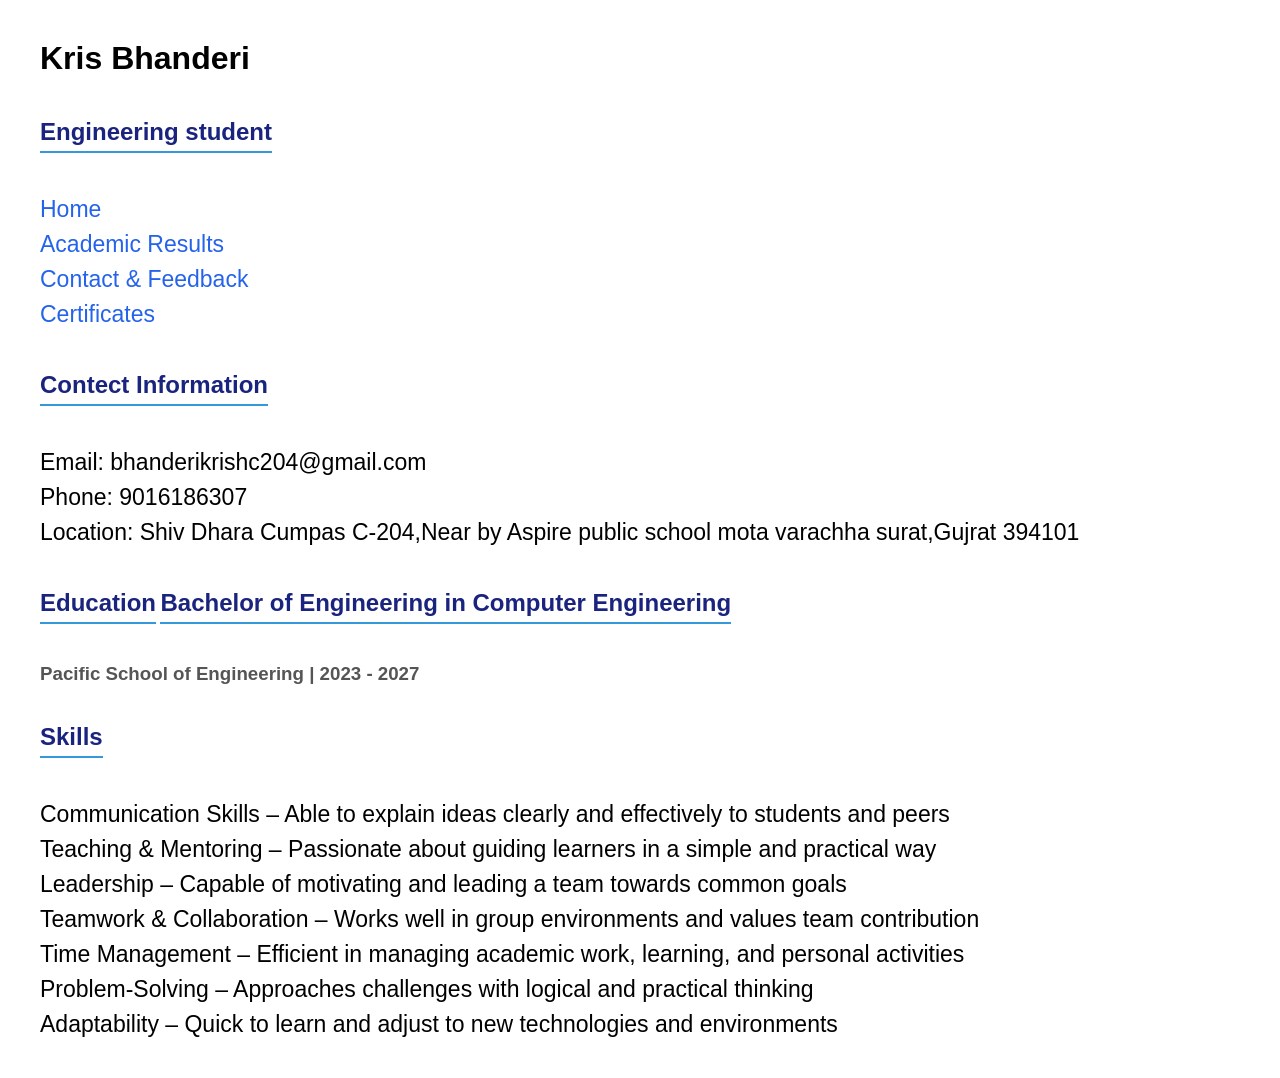
<file: index.html>
<!DOCTYPE html>
<html>

<head>
  <style>
    ul {
      font-size: 23px;
    }
  </style>
  <title> My Portpolio </title>
  <link rel="stylesheet" href="style.css">
</head>
<body>
  <h1> Kris Bhanderi </h1>
  <h2> Engineering student </h2>
  <ul>
    <li> <a href="index.html">Home </a> </li>
    <li> <a href="result.html" target="_blank"> Academic Results</a></li>
    <li> <a href="feedback.html" target="_blank"> Contact & Feedback </a> </li>
    <li><a href="certificate.html" target="_blank">Certificates</a></li>
  </ul>

  <h2> Contect Information</h2>
  <ul>
    <li>Email: bhanderikrishc204@gmail.com</li>
    <li>Phone: 9016186307</li>
    <li>Location: Shiv Dhara Cumpas C-204,Near by Aspire public school mota varachha surat,Gujrat 394101</li>
  </ul>

  <h2>Education</h2>
  <h2>Bachelor of Engineering in Computer Engineering</h2>
  <h3>Pacific School of Engineering | 2023 - 2027</h3>

  <h2> Skills </h2>
  <ul>
    <li>Communication Skills – Able to explain ideas clearly and effectively to students and peers</li>
    <li>Teaching & Mentoring – Passionate about guiding learners in a simple and practical way</li>
    <li>Leadership – Capable of motivating and leading a team towards common goals</li>
    <li>Teamwork & Collaboration – Works well in group environments and values team contribution</li>
    <li> Time Management – Efficient in managing academic work, learning, and personal activities</li>
    <li>Problem-Solving – Approaches challenges with logical and practical thinking</li>
    <li>Adaptability – Quick to learn and adjust to new technologies and environments</li>
  </ul>

  </body>

</html>
</file>
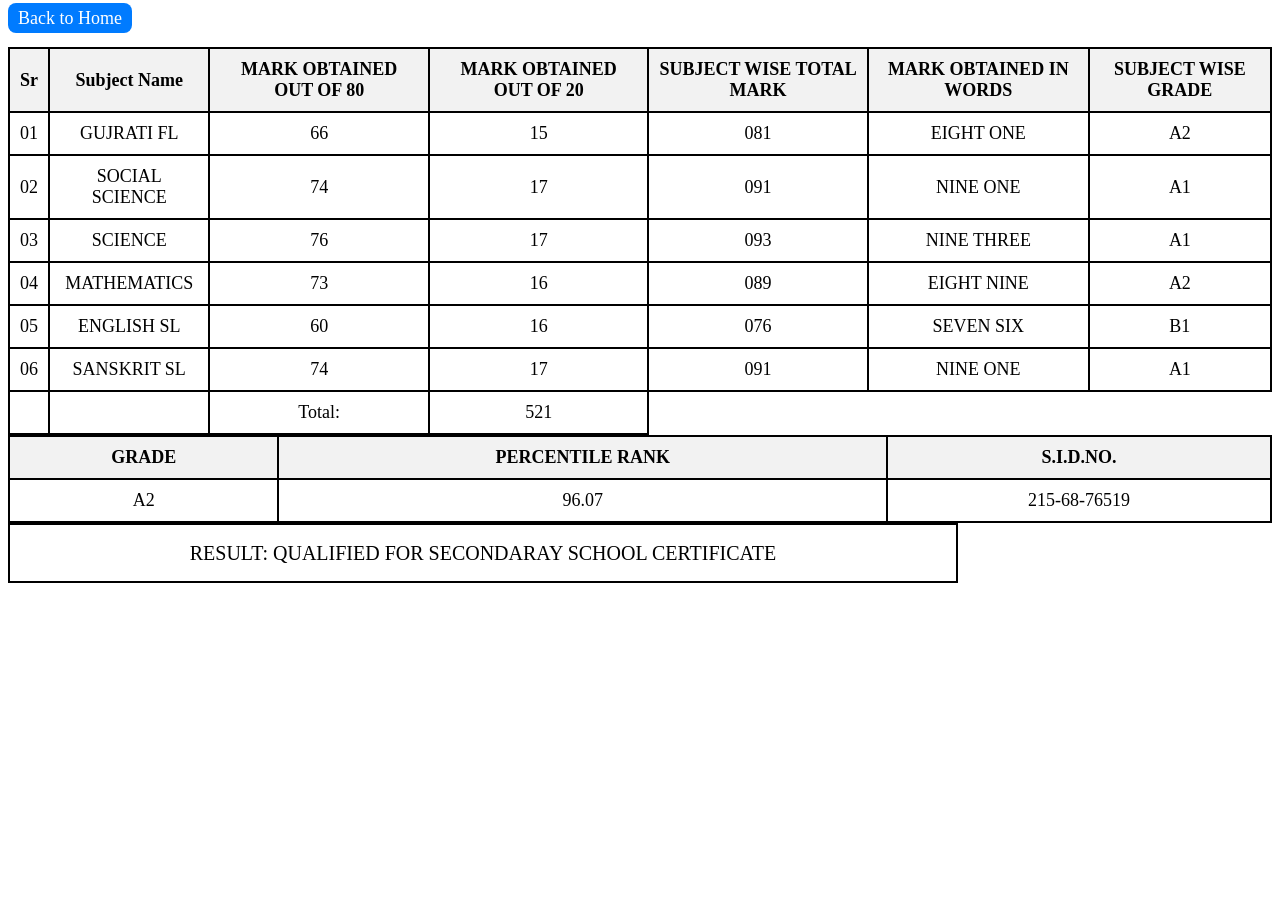
<file: 10th.html>
<!DOCTYPE html>
<html>
<head>
<title>10th Result</title>
<style>
table {
    width: 100%;
    border-collapse: collapse;
    font-size: 18px;
}

th, td {
    border: 2px solid black;
    padding: 10px;
    text-align: center;
}

th {
    background-color: #f2f2f2;
}
</style>
</head>

<body>

<a href="result.html" style="
    color:white;
    text-decoration:none;
    background:#007bff;
    padding:05px 10px;
    border-radius:8px;
    font-size:18px;">
    Back to Home
</a><br><br>
<table>
    <tr>
      <th>Sr</th>
      <th>Subject Name</th>
      <th>MARK OBTAINED
        OUT OF 80 </th>
      <th>MARK OBTAINED OUT OF 20</th>
      <th>SUBJECT WISE TOTAL MARK</th>
      <th>MARK OBTAINED IN WORDS</th>
      <th>SUBJECT WISE GRADE</th>
    </tr>
    <tr>
      <td>01</td>
      <td>GUJRATI FL</td>
      <td>66</td>
      <td>15</td>
      <td>081</td>
      <td>EIGHT ONE</td>
      <td>A2</td>
    </tr>
    <tr>
      <td>02</td>
      <td>SOCIAL SCIENCE</td>
      <td>74</td>
      <td>17</td>
      <td>091</td>
      <td>NINE ONE</td>
      <td>A1</td>
    </tr>
    <tr>
      <td>03</td>
      <td>SCIENCE</td>
      <td>76</td>
      <td>17</td>
      <td>093</td>
      <td>NINE THREE</td>
      <td>A1</td>
    </tr>
    <tr>
      <td>04</td>
      <td>MATHEMATICS</td>
      <td>73</td>
      <td>16</td>
      <td>089</td>
      <td>EIGHT NINE </td>
      <td>A2</td>
    </tr>
    <tr>
      <td>05</td>
      <td>ENGLISH SL</td>
      <td>60</td>
      <td>16</td>
      <td>076</td>
      <td>SEVEN SIX</td>
      <td>B1</td>
    </tr>
    <tr>
      <td>06</td>
      <td>SANSKRIT SL</td>
      <td>74</td>
      <td>17</td>
      <td>091</td>
      <td>NINE ONE</td>
      <td>A1</td>
    </tr>
    <tr>
      <td> </td>
      <td> </td>
      <td>Total: </td>
      <td>521</td>
    </tr>
    <table>
      <tr>
        <th>GRADE</th>
        <th>PERCENTILE RANK</th>
        <th>S.I.D.NO.</th>
      </tr>
      <tr>
        <td>A2</td>
        <td>96.07</td>
        <td>215-68-76519</td>
      </tr>
      <table style="
      width: 950px;
      height: 60px;
      font-size: 20px;
      border-collapse: collapse;
    ">
        <tr>
          <td>RESULT: QUALIFIED FOR SECONDARAY SCHOOL CERTIFICATE</td>
        </tr>

      </table>

</body>
</html>
</file>
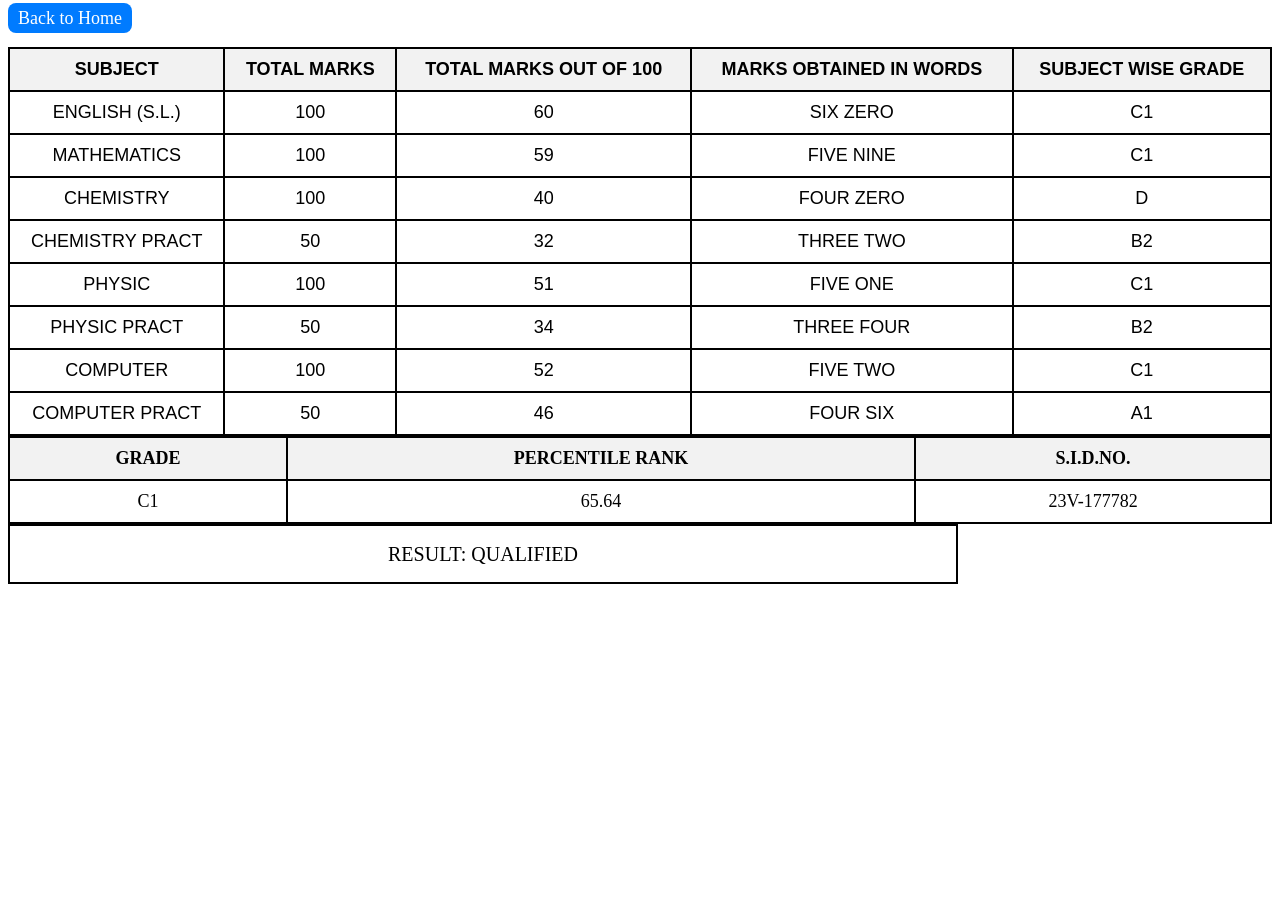
<file: 12th.html>
<!DOCTYPE html>
<html>
<head>
<title>12th Result</title>
<style>
table {
    width: 100%;
    border-collapse: collapse;
    font-size: 18px;
}

th, td {
    border: 2px solid black;
    padding: 10px;
    text-align: center;
}

th {
    background-color: #f2f2f2;
}
</style>
</head>

<body>

<a href="result.html" style="
    color:white;
    text-decoration:none;
    background:#007bff;
    padding:05px 10px;
    border-radius:8px;
    font-size:18px;">
    Back to Home
</a><br><br>



<table border="1"
        style="width: 100%; border-collapse: collapse; text-align: center; font-family: Arial, sans-serif;">
        <thead>
          <tr style="background-color: #ffffff;">
            <th style="padding: 10px;">SUBJECT</th>
            <th style="padding: 10px;">TOTAL MARKS</th>
            <th style="padding: 10px;">TOTAL MARKS OUT OF 100</th>
            <th colspan="2" style="padding: 10px;">MARKS OBTAINED IN WORDS</th>
            <th style="padding: 10px;">SUBJECT WISE GRADE</th>
          </tr>
        </thead>
        <tbody>
          <tr>
            <td style="padding: 8px;">ENGLISH (S.L.)</td>
            <td>100</td>
            <td>60</td>
            <td colspan="2">SIX ZERO</td>
            <td>C1</td>
          </tr>
          <tr>
            <td style="padding: 8px;">MATHEMATICS</td>
            <td>100</td>
            <td>59</td>
            <td colspan="2">FIVE NINE</td>
            <td>C1</td>
          </tr>
          <tr>
            <td style="padding: 8px;">CHEMISTRY</td>
            <td>100</td>
            <td>40</td>
            <td colspan="2">FOUR ZERO</td>
            <td>D</td>
          </tr>
          <tr>
            <td style="padding: 8px;">CHEMISTRY PRACT</td>
            <td>50</td>
            <td>32</td>
            <td colspan="2">THREE TWO</td>
            <td>B2</td>
          </tr>
          <tr>
            <td style="padding: 8px;">PHYSIC</td>
            <td>100</td>
            <td>51</td>
            <td colspan="2">FIVE ONE</td>
            <td>C1</td>
          </tr>
          <tr>
            <td style="padding: 8px;">PHYSIC PRACT</td>
            <td>50</td>
            <td>34</td>
            <td colspan="2">THREE FOUR</td>
            <td>B2</td>
          </tr>
          <tr>
            <td style="padding: 8px;">COMPUTER</td>
            <td>100</td>
            <td>52</td>
            <td colspan="2">FIVE TWO</td>
            <td>C1</td>
          </tr>
          <tr>
            <td style="padding: 8px;">COMPUTER PRACT</td>
            <td>50</td>
            <td>46</td>
            <td colspan="2">FOUR SIX</td>
            <td>A1</td>
          </tr>
          <table>
      <tr>
        <th>GRADE</th>
        <th>PERCENTILE RANK</th>
        <th>S.I.D.NO.</th>
      </tr>
      <tr>
        <td>C1</td>
        <td>65.64</td>
        <td>23V-177782</td>
      </tr>
      <table style="
      width: 950px;
      height: 60px;
      font-size: 20px;
      border-collapse: collapse;
    ">
        <tr>
          <td>RESULT: QUALIFIED</td>
        </tr>

      </table>
        </tbody>
      </table>
</file>
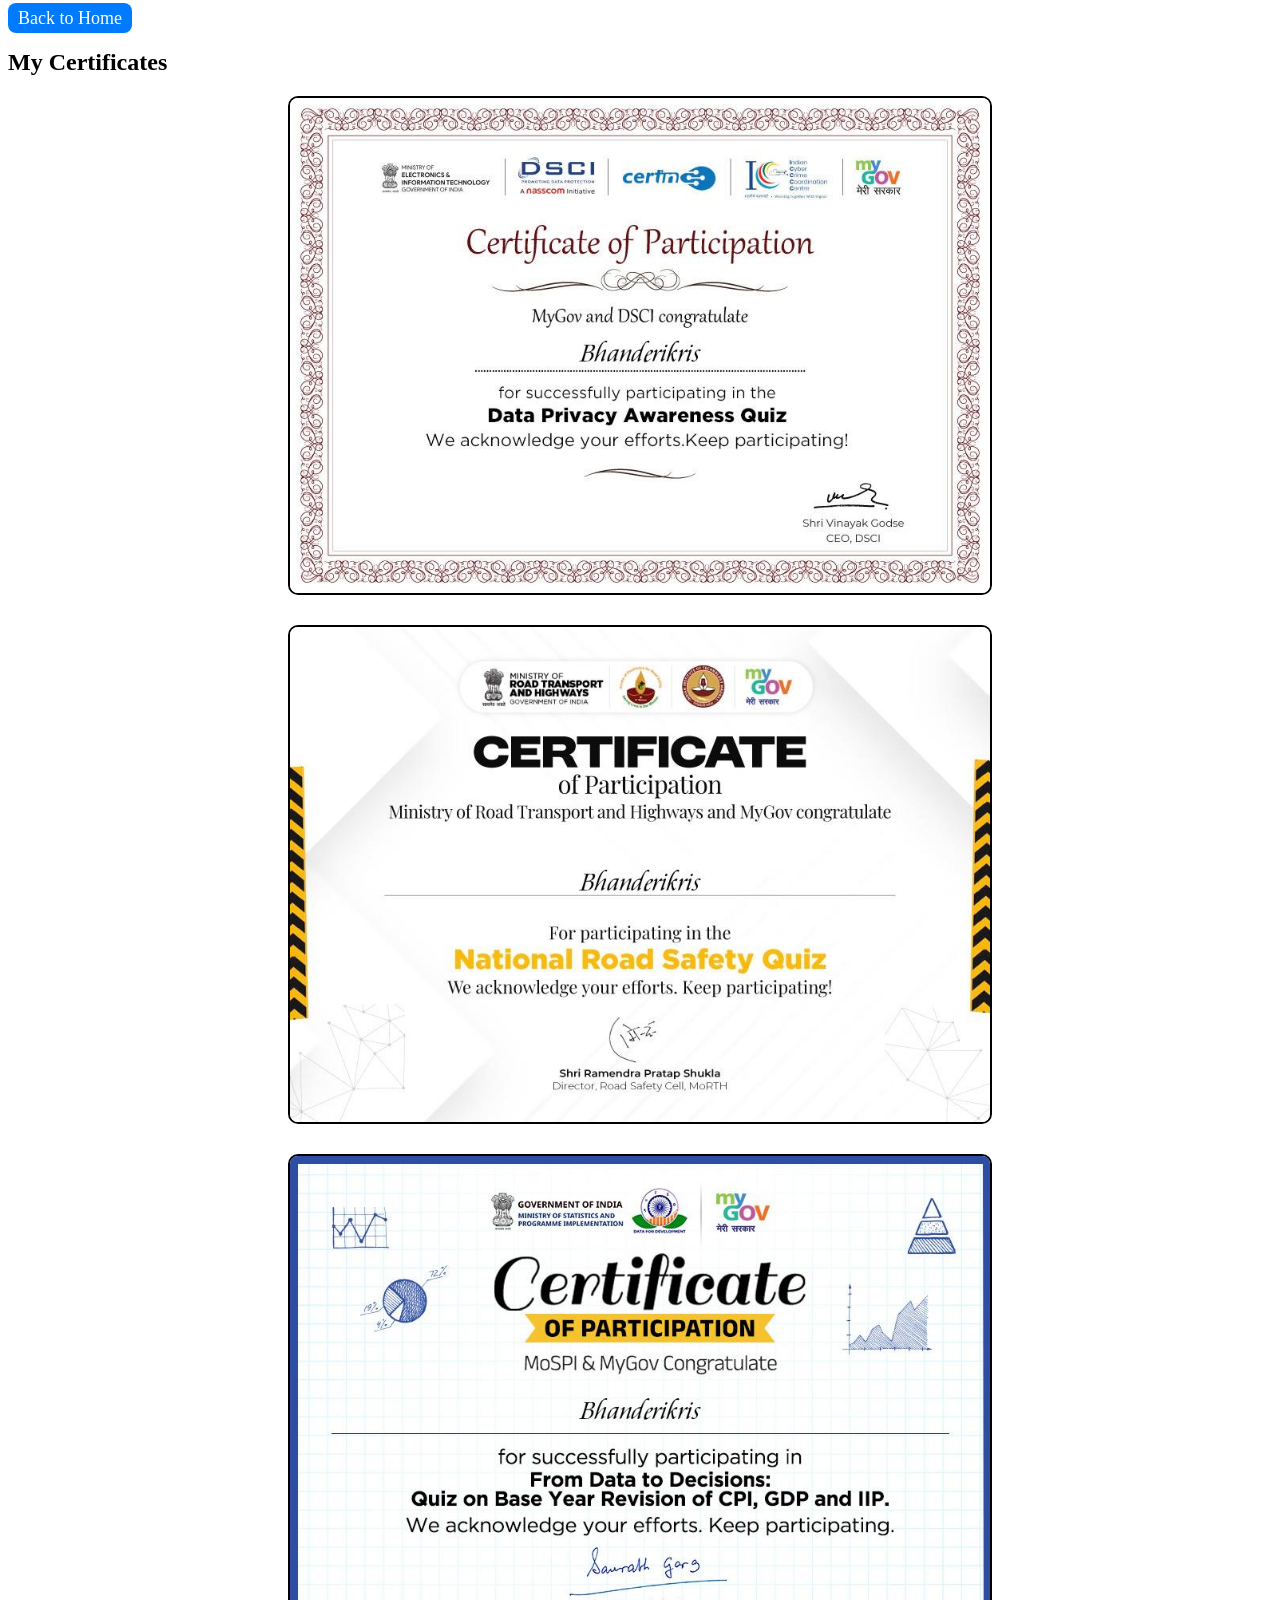
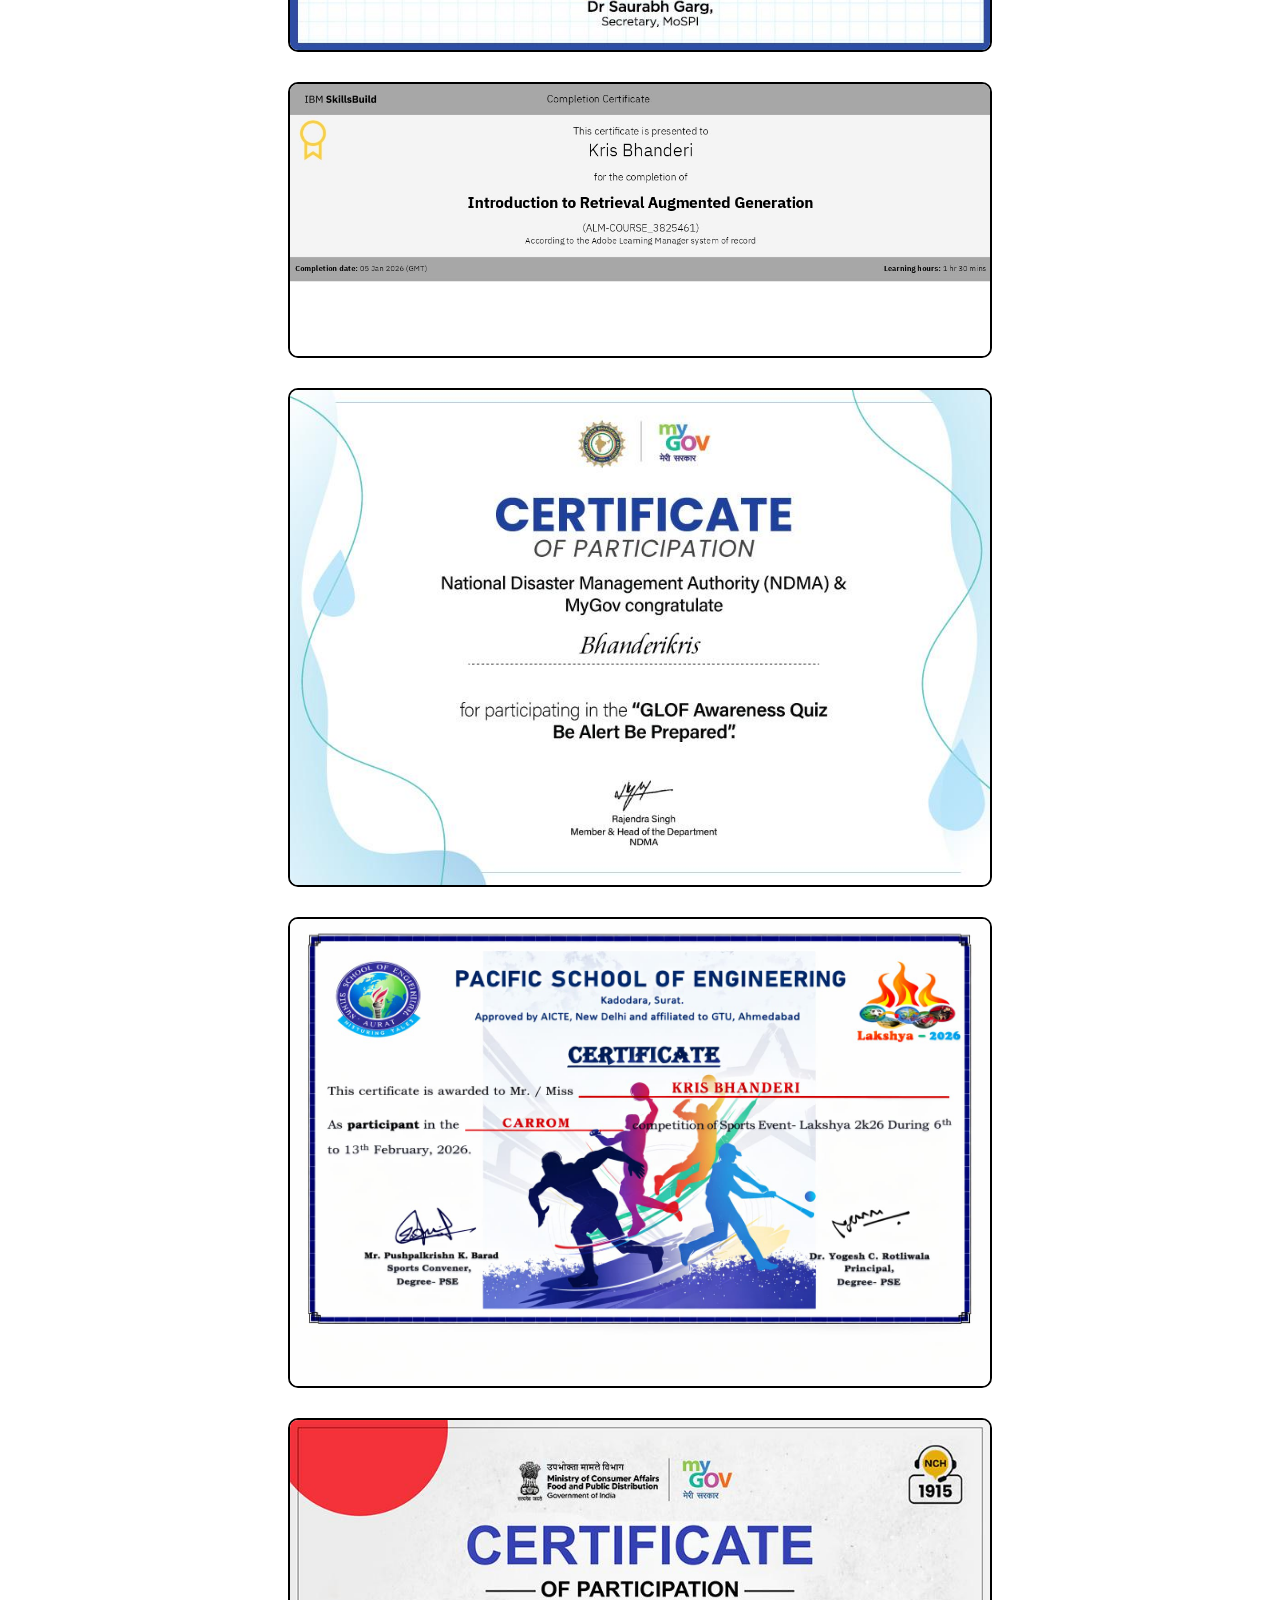
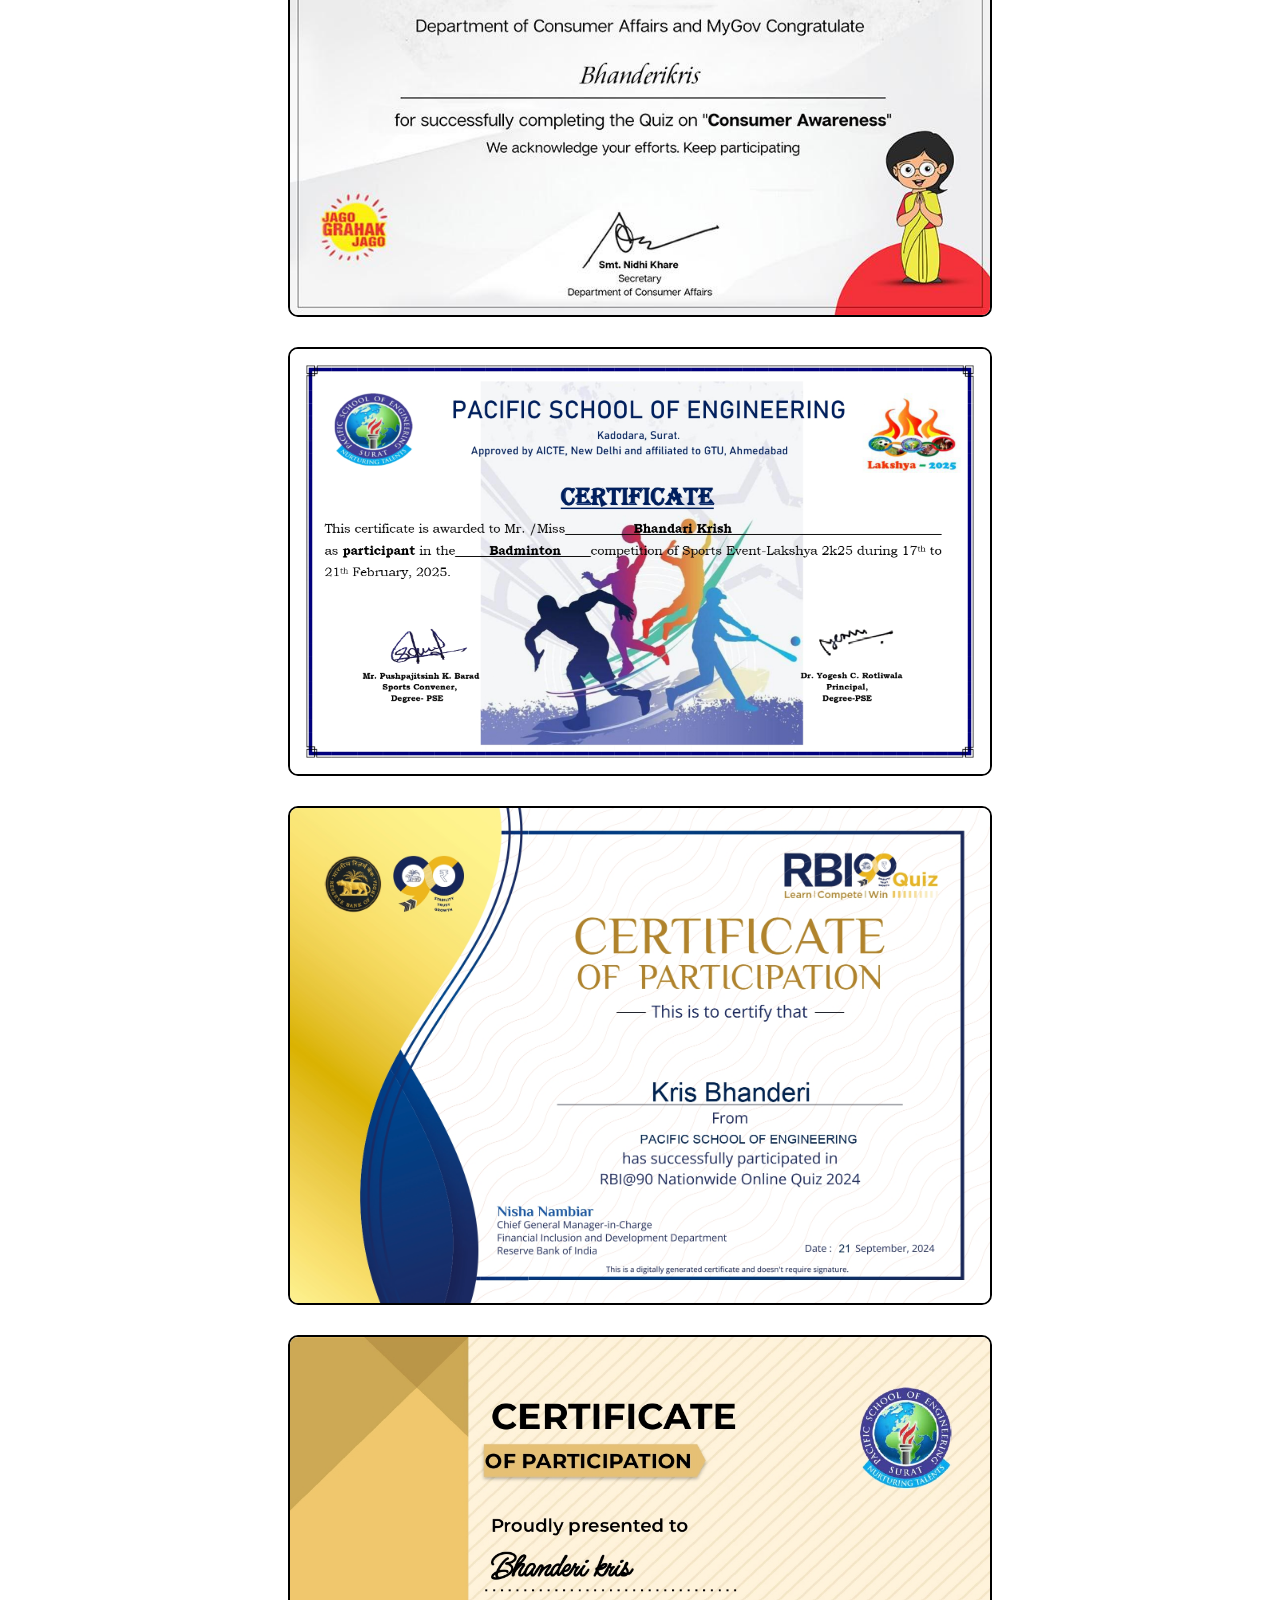
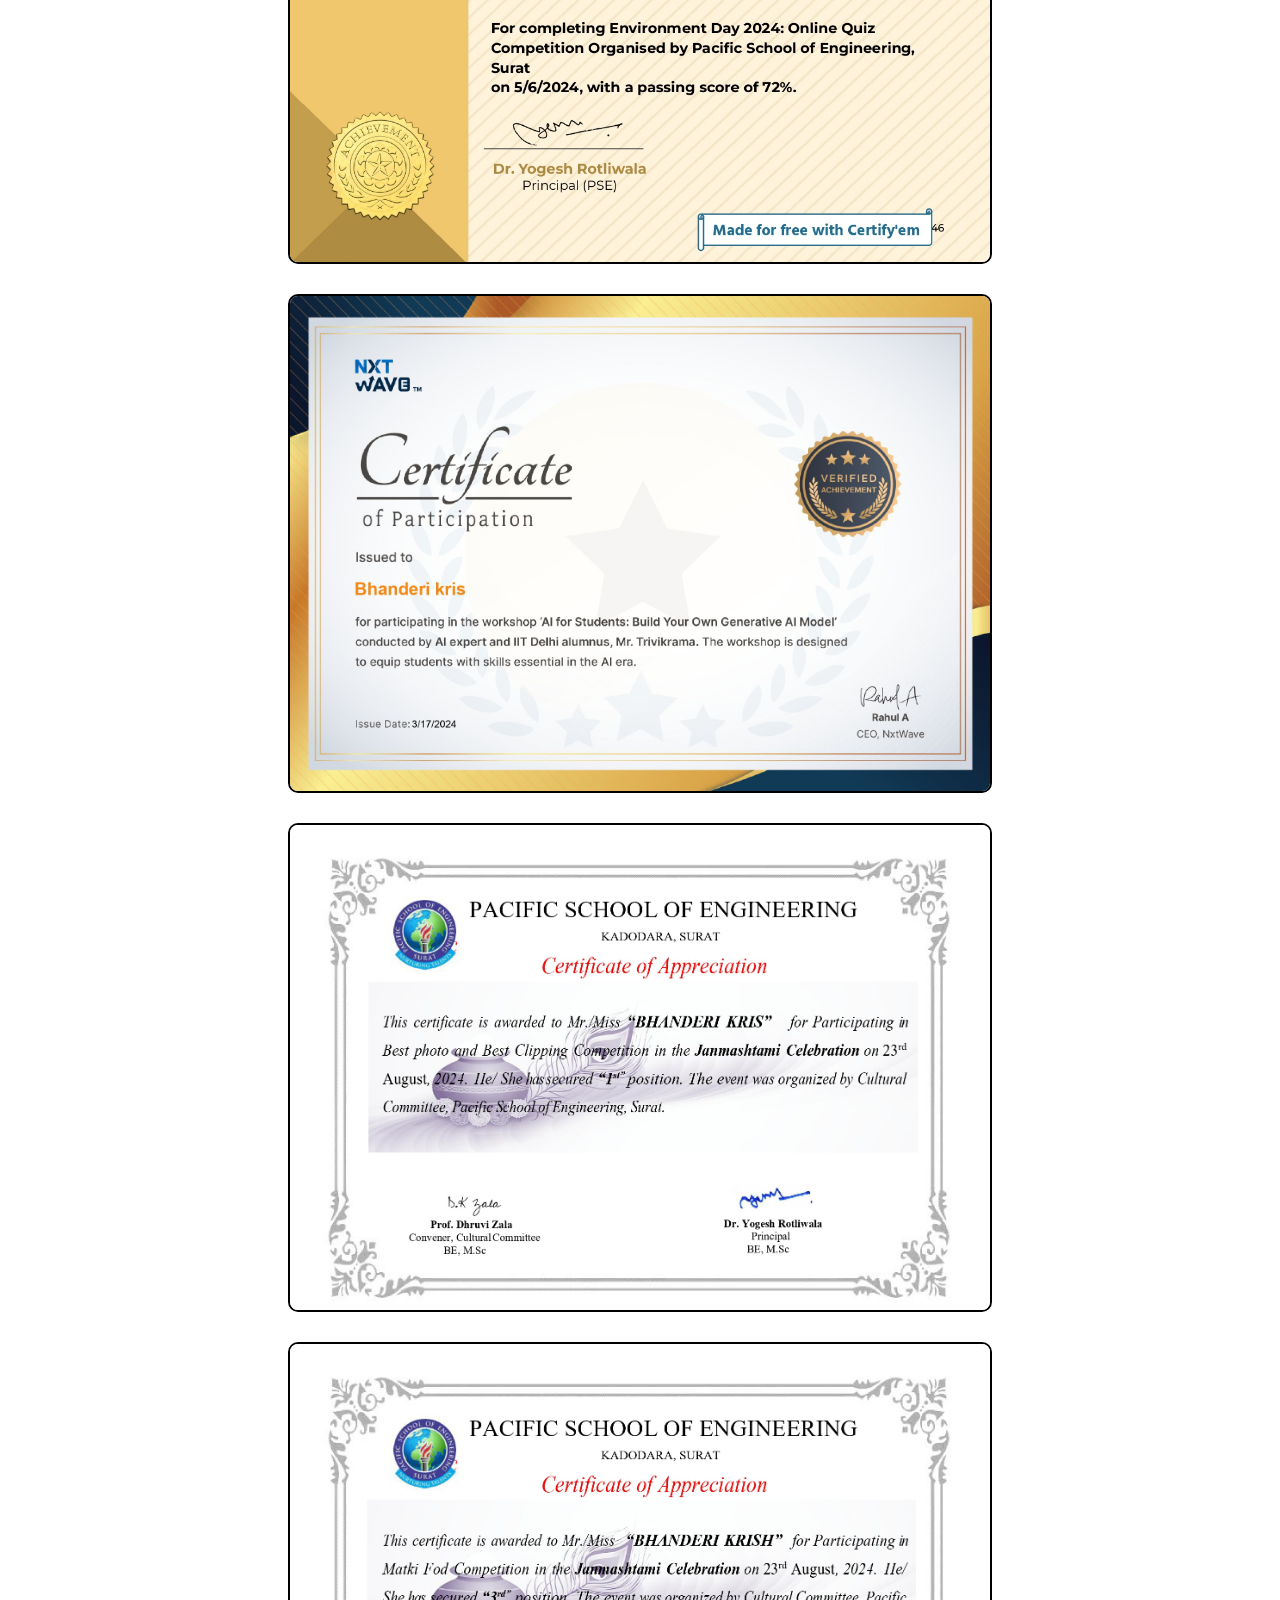
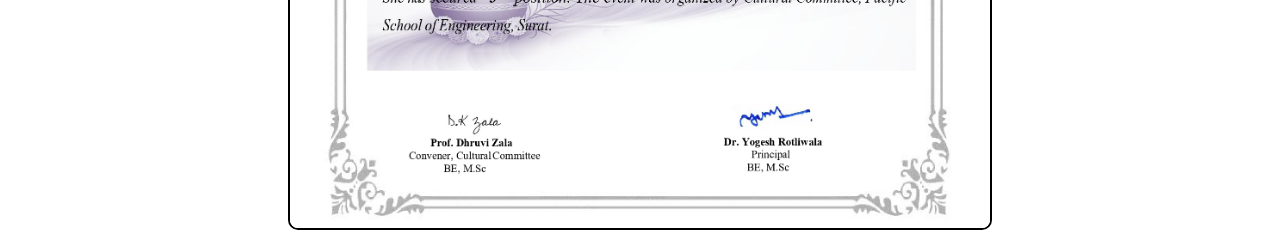
<file: certificate.html>
<!DOCTYPE html>
<html>
<head>
<title>My Certificates</title>
<style>
.gallery {
  display: flex;
  flex-wrap: wrap;
  gap: 30px;
  justify-content: center;
}

.gallery img {
  width: 700px;
  border: 2px solid black;
  border-radius: 10px;
}
</style>

</head>

<body>
    <a href="index.html" style="
    color:white;
    text-decoration:none;
    background:#007bff;
    padding:05px 10px;
    border-radius:8px;
    font-size:18px;">
    Back to Home
</a>

<h2>My Certificates</h2>

<div class="gallery">
  <img src="certificate1.jpeg">
  <img src="certificate2.jpeg">
  <img src="certificate3.jpeg">
  <img src="certificate4.jpeg">
  <img src="certificate5.jpeg">
  <img src="certificate6.jpeg">
  <img src="certificate7.jpeg">
  <img src="certificate8.jpg">
  <img src="certificate9.jpg">
  <img src="certificate10.jpg">
  <img src="certificate11.jpg">
  <img src="certificate12.jpg">
  <img src="certificate13.jpg">
</div>
</body>
</html>
</file>
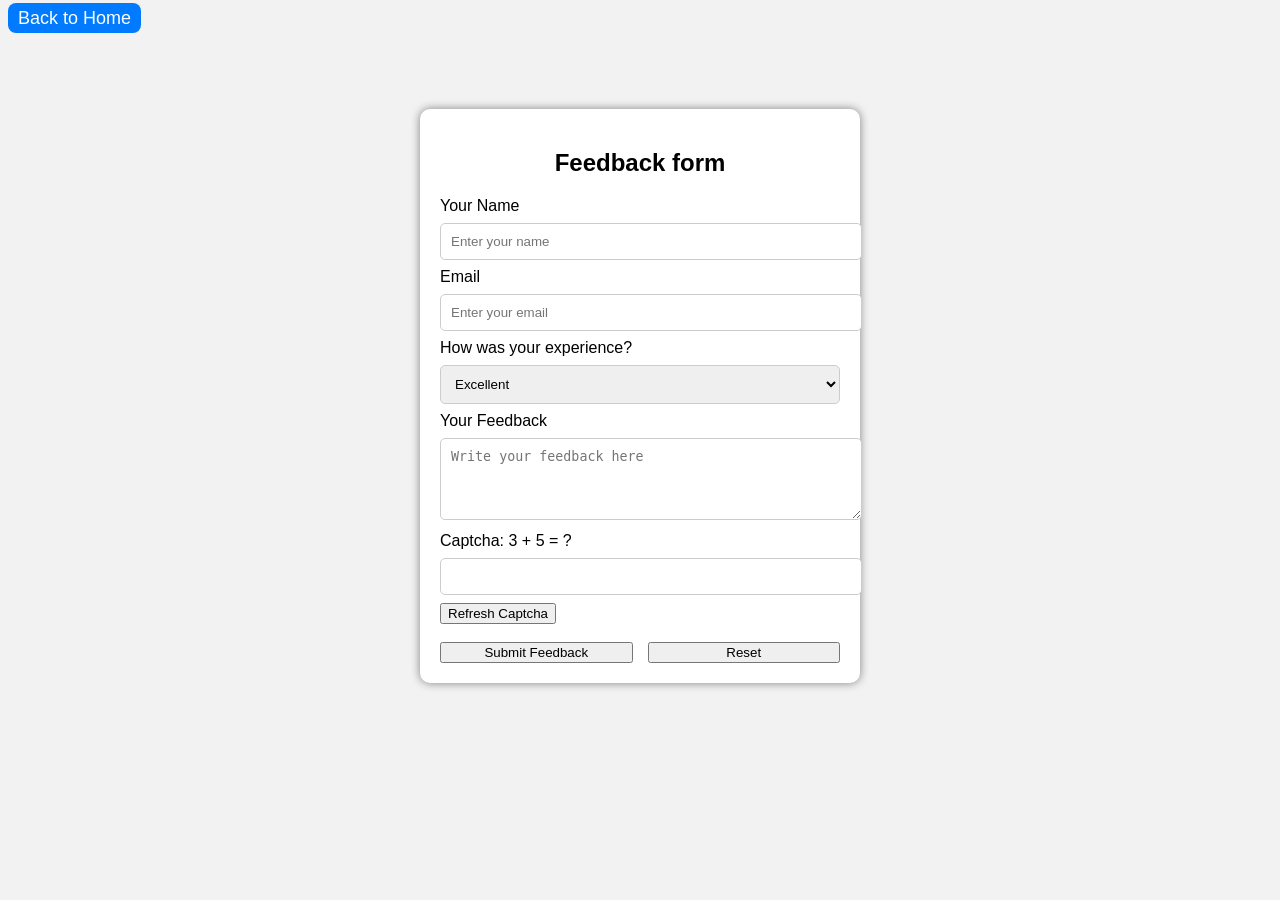
<file: feedback.html>
<!DOCTYPE html>
<html>

<head>
  <title>Website Feedback</title>
  <style>
    
    body {
      font-family: Arial;
      background-color: #f2f2f2;
    }

    .container {
      width: 400px;
      margin: auto;
      background: white;
      padding: 20px;
      margin-top: 80px;
      border-radius: 10px;
      box-shadow: 0 0 10px gray;
    }

    h2 {
      text-align: center;
    }

    input,
    textarea,
    select {
      width: 100%;
      padding: 10px;
      margin: 8px 0;
      border: 1px solid #ccc;
      border-radius: 5px;
    }

    .buttons {
      display: flex;
      gap: 15px;
      /* space between buttons */
    }

    .buttons button {
      flex: 1;
    }
    #successMessage {
  display: none;
  position: fixed;
  top: 20px;
  left: 50%;
  transform: translateX(-50%);
  background: green;
  color: white;
  padding: 15px 30px;
  border-radius: 10px;
  font-size: 20px;
  font-weight: bold;
  animation: fadeIn 1s;
}

@keyframes fadeIn {
  from {
    opacity: 0;
    top: 0;
  }
  to {
    opacity: 1;
    top: 20px;
  }
}
  </style>

</head>

<body>
  <a href="index.html" style="
    color:white;
    text-decoration:none;
    background:#007bff;
    padding:05px 10px;
    border-radius:8px;
    font-size:18px;">
    Back to Home
</a>

  <div class="container">

    <h2> Feedback form </h2>

<form onsubmit="return checkCaptcha()">

      <label>Your Name</label>
      <input type="text" placeholder="Enter your name" required>

      <label>Email</label>
      <input type="email" placeholder="Enter your email" required>

      <label>How was your experience?</label>
      <select>
        <option>Excellent</option>
        <option>Good</option>
        <option>Average</option>
        <option>Poor</option>
      </select>

      <label>Your Feedback</label>
      <textarea rows="4" placeholder="Write your feedback here"></textarea>

      <label>Captcha: <span id="num1"></span> + <span id="num2"></span> = ?</label>
<input type="text" id="captcha" required>
<button type="button" onclick="generateCaptcha()">Refresh Captcha</button>
<br><br>

      <div class="buttons">
  <button type="submit">Submit Feedback</button>
  <button type="reset">Reset</button>
</div>
    </form>

  </div>
<div id="successMessage">Thank you! Feedback submitted successfully 🎉</div>

<script>
let a, b;

function generateCaptcha() {
  a = Math.floor(Math.random() * 10);
  b = Math.floor(Math.random() * 10);

  document.getElementById("num1").innerHTML = a;
  document.getElementById("num2").innerHTML = b;
}

function checkCaptcha() {
  let userAnswer = document.getElementById("captcha").value;

  if (parseInt(userAnswer) === a + b) {
    document.getElementById("successMessage").style.display = "block";

setTimeout(function() {
  document.getElementById("successMessage").style.display = "none";
  window.location.href = "index.html";
}, 3000);

return false;
  } else {
    alert("Wrong captcha! New captcha generated.");
    generateCaptcha();
    return false;
  }
}

generateCaptcha();
</script>
</body>

</html>
</file>
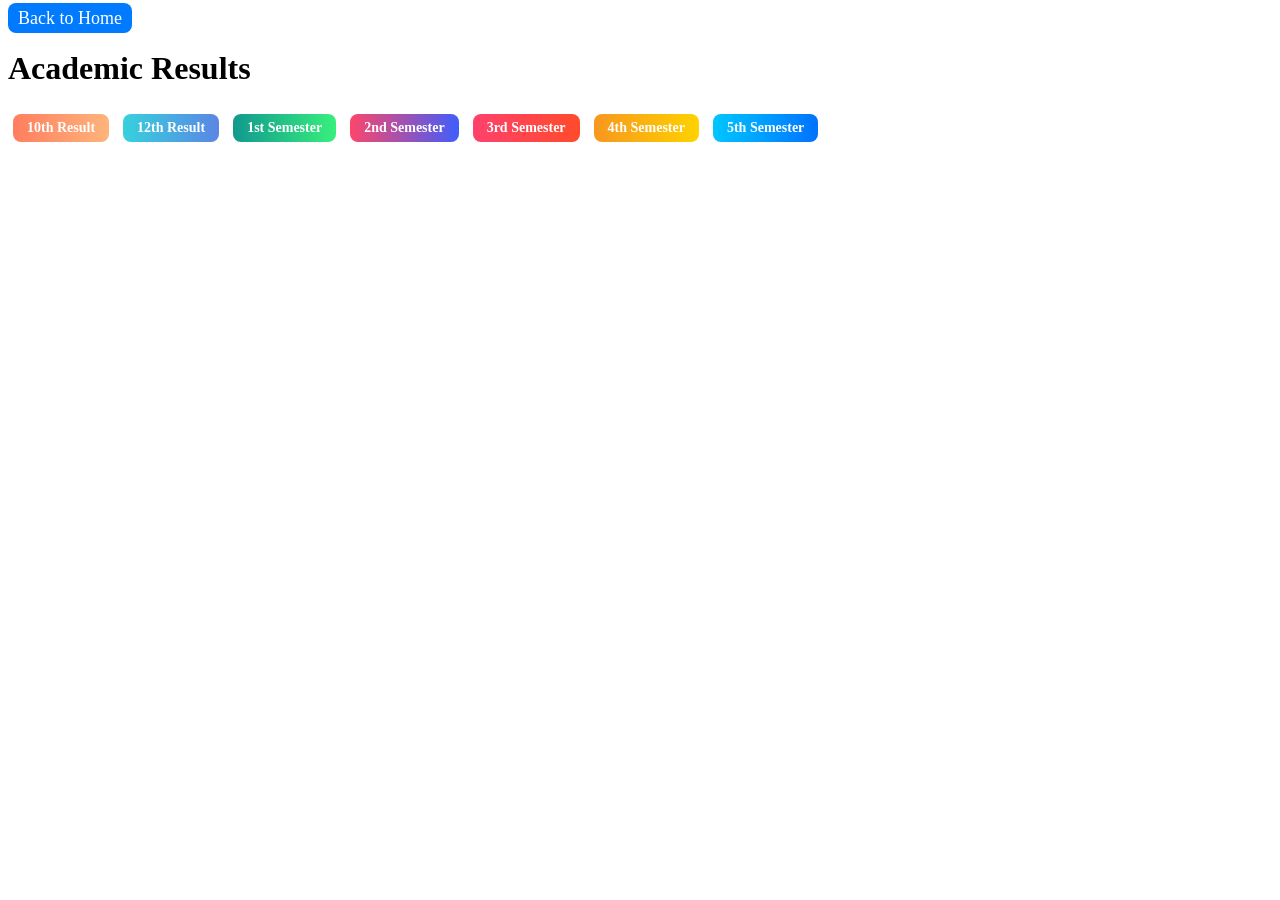
<file: result.html>
<!DOCTYPE html>
<html>
<head>
<title>Academic Results</title>
</head>

<body>

<a href="index.html" style="
    color:white;
    text-decoration:none;
    background:#007bff;
    padding:05px 10px;
    border-radius:8px;
    font-size:18px;">
    Back to Home
</a>

<h1>Academic Results</h1>

<a href="10th.html" style="
display:inline-block;
background:linear-gradient(to right, #ff7e5f, #feb47b);
color:white;
padding:6px 14px;
text-decoration:none;
border-radius:8px;
font-size:14px;
font-weight:bold;
margin:5px;">
10th Result
</a>
<a href="12th.html" style="
display:inline-block;
background:linear-gradient(to right, #36d1dc, #5b86e5);
color:white;
padding:6px 14px;
text-decoration:none;
border-radius:8px;
font-size:14px;
font-weight:bold;
margin:5px;">
12th Result
</a>

<a href="semester1.html" style="
display:inline-block;
background:linear-gradient(to right, #11998e, #38ef7d);
color:white;
padding:6px 14px;
text-decoration:none;
border-radius:8px;
font-size:14px;
font-weight:bold;
margin:5px;">
1st Semester
</a>

<a href="semester2.html" style="
display:inline-block;
background:linear-gradient(to right, #fc466b, #3f5efb);
color:white;
padding:6px 14px;
text-decoration:none;
border-radius:8px;
font-size:14px;
font-weight:bold;
margin:5px;">
2nd Semester
</a>

<a href="semester3.html" style="
display:inline-block;
background:linear-gradient(to right, #ff416c, #ff4b2b);
color:white;
padding:6px 14px;
text-decoration:none;
border-radius:8px;
font-size:14px;
font-weight:bold;
margin:5px;">
3rd Semester
</a>

<a href="semester4.html" style="
display:inline-block;
background:linear-gradient(to right, #f7971e, #ffd200);
color:white;
padding:6px 14px;
text-decoration:none;
border-radius:8px;
font-size:14px;
font-weight:bold;
margin:5px;">
4th Semester
</a>

<a href="semester5.html" style="
display:inline-block;
background:linear-gradient(to right, #00c6ff, #0072ff);
color:white;
padding:6px 14px;
text-decoration:none;
border-radius:8px;
font-size:14px;
font-weight:bold;
margin:5px;">
5th Semester
</a>

</body>
</html>
</file>
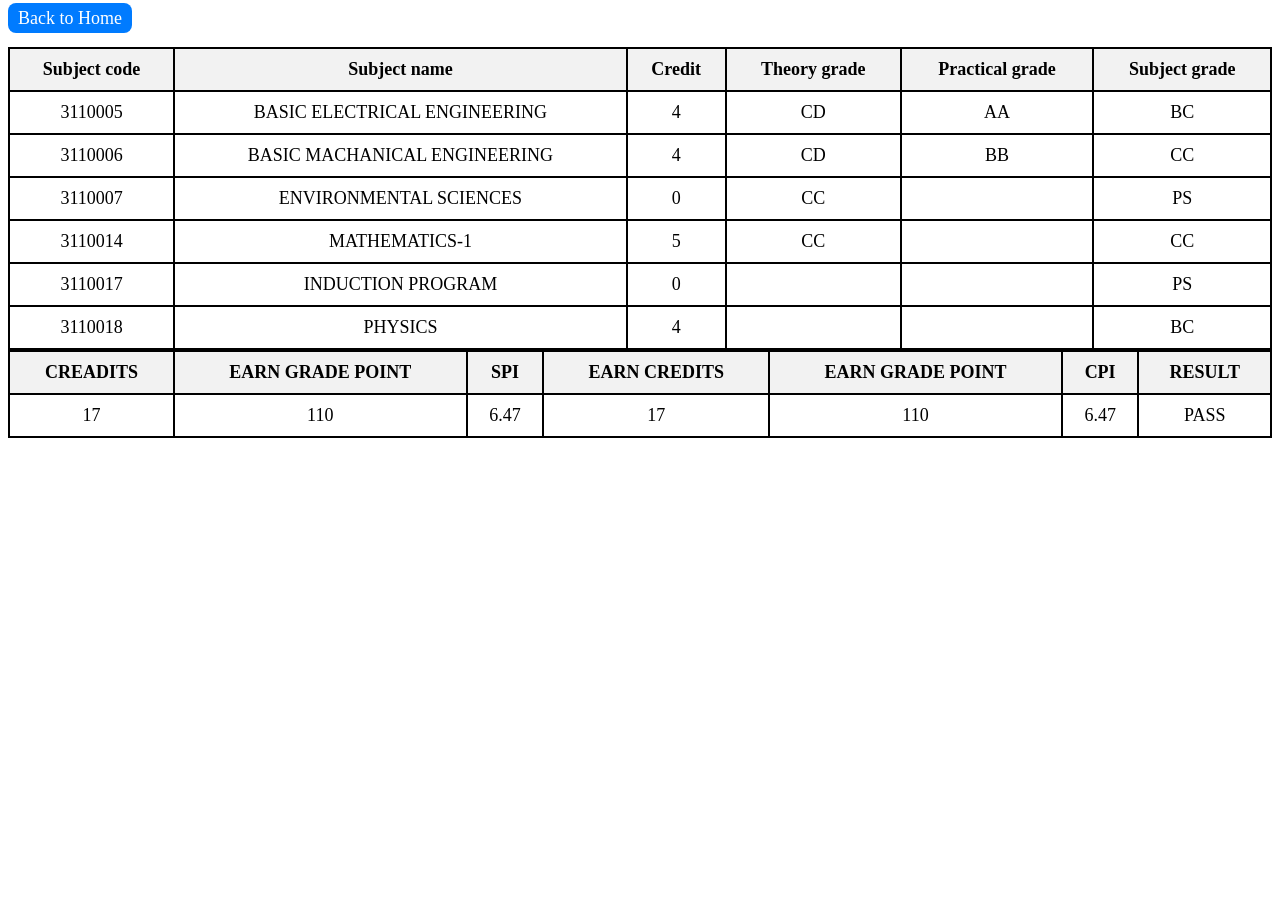
<file: semester1.html>
<!DOCTYPE html>
<html>
<head>
<title>10th Result</title>
<style>
table {
    width: 100%;
    border-collapse: collapse;
    font-size: 18px;
}

th, td {
    border: 2px solid black;
    padding: 10px;
    text-align: center;
}

th {
    background-color: #f2f2f2;
}
</style>
</head>

<body>

<a href="result.html" style="
    color:white;
    text-decoration:none;
    background:#007bff;
    padding:05px 10px;
    border-radius:8px;
    font-size:18px;">
    Back to Home
</a><br><br>

<table>
        <tr>
          <th>Subject code</th>
          <th>Subject name</th>
          <th>Credit</th>
          <th>Theory grade</th>
          <th>Practical grade</th>
          <th>Subject grade</th>
        </tr>
        <tr>
          <td>3110005</td>
          <td>BASIC ELECTRICAL ENGINEERING</td>
          <td>4</td>
          <td>CD</td>
          <td>AA</td>
          <td>BC</td>
        </tr>
        <tr>
          <td>3110006</td>
          <td>BASIC MACHANICAL ENGINEERING</td>
          <td>4</td>
          <td>CD</td>
          <td>BB</td>
          <td>CC</td>
        </tr>
        <tr>
          <td>3110007</td>
          <td>ENVIRONMENTAL SCIENCES</td>
          <td>0</td>
          <td>CC</td>
          <td></td>
          <td>PS</td>
        </tr>
        <tr>
          <td>3110014</td>
          <td>MATHEMATICS-1</td>
          <td>5</td>
          <td>CC</td>
          <td></td>
          <td>CC</td>
        </tr>
        <tr>
          <td>3110017</td>
          <td>INDUCTION PROGRAM</td>
          <td>0</td>
          <td></td>
          <td></td>
          <td>PS</td>
        </tr>
        <tr>
          <td>3110018</td>
          <td>PHYSICS</td>
          <td>4</td>
          <td></td>
          <td></td>
          <td>BC</td>
        </tr>
      </table>
      <table>
        <tr>
          <th>CREADITS</th>
          <th>EARN GRADE POINT</th>
          <th>SPI</th>
          <th>EARN CREDITS</th>
          <th>EARN GRADE POINT</th>
          <th>CPI</th>
          <th>RESULT</th>
        </tr>
        <tr>
          <td>17</td>
          <td>110</td>
          <td>6.47</td>
          <td>17</td>
          <td>110</td>
          <td>6.47</td>
          <td>PASS</td>
        </tr>
      </table>

</body>
</html>
</file>
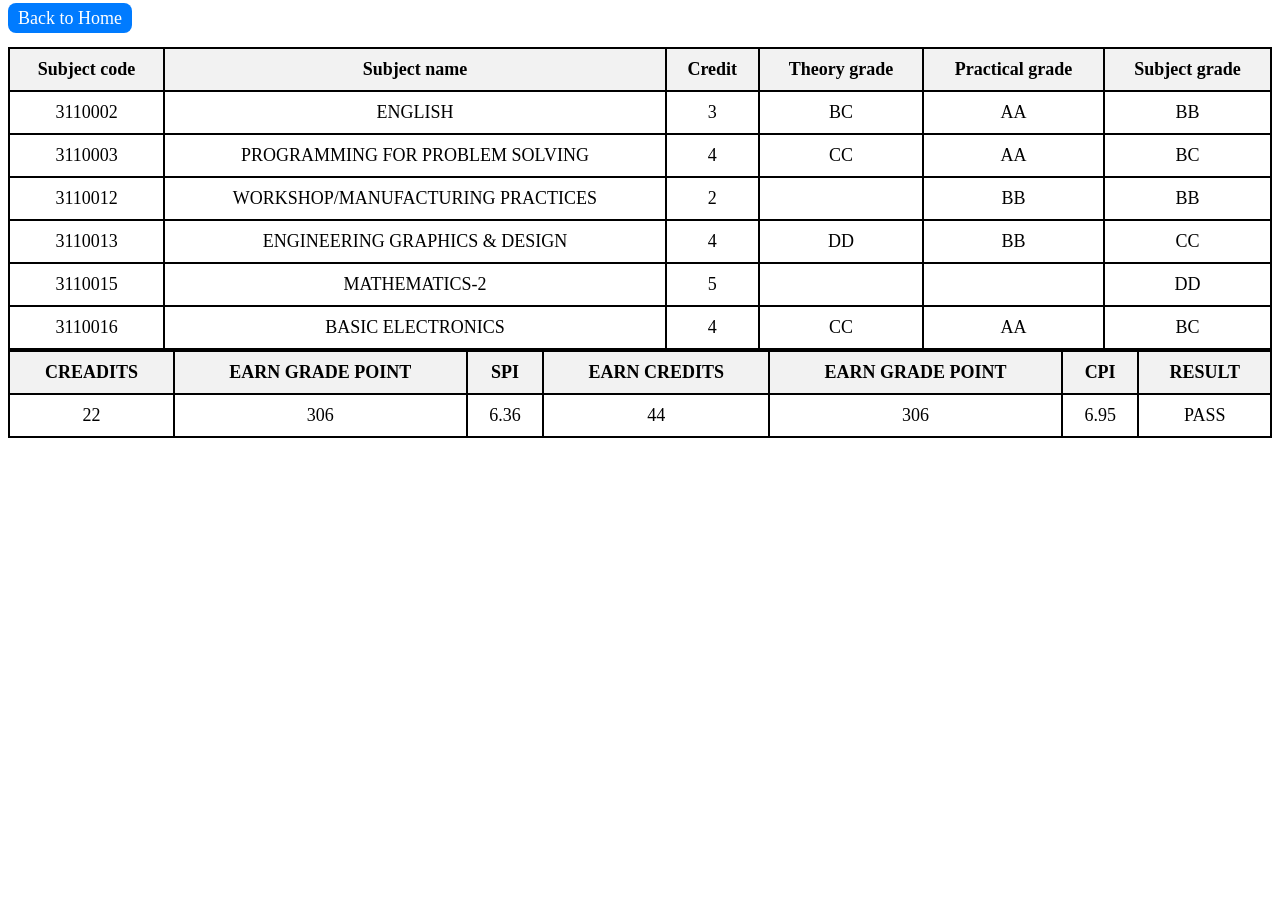
<file: semester2.html>
<!DOCTYPE html>
<html>
<head>
<title>10th Result</title>
<style>
table {
    width: 100%;
    border-collapse: collapse;
    font-size: 18px;
}

th, td {
    border: 2px solid black;
    padding: 10px;
    text-align: center;
}

th {
    background-color: #f2f2f2;
}
</style>
</head>

<body>

<a href="result.html" style="
    color:white;
    text-decoration:none;
    background:#007bff;
    padding:05px 10px;
    border-radius:8px;
    font-size:18px;">
    Back to Home
</a><br><br>


<table>
        <tr>
          <th>Subject code</th>
          <th>Subject name</th>
          <th>Credit</th>
          <th>Theory grade</th>
          <th>Practical grade</th>
          <th>Subject grade</th>
        </tr>
        <tr>
          <td>3110002</td>
          <td>ENGLISH</td>
          <td>3</td>
          <td>BC</td>
          <td>AA</td>
          <td>BB</td>
        </tr>
        <tr>
          <td>3110003</td>
          <td>PROGRAMMING FOR PROBLEM SOLVING</td>
          <td>4</td>
          <td>CC</td>
          <td>AA</td>
          <td>BC</td>
        </tr>
        <tr>
          <td>3110012</td>
          <td>WORKSHOP/MANUFACTURING PRACTICES</td>
          <td>2</td>
          <td></td>
          <td>BB</td>
          <td>BB</td>
        </tr>
        <tr>
          <td>3110013</td>
          <td>ENGINEERING GRAPHICS & DESIGN</td>
          <td>4</td>
          <td>DD</td>
          <td>BB</td>
          <td>CC</td>
        </tr>
        <tr>
          <td>3110015</td>
          <td>MATHEMATICS-2</td>
          <td>5</td>
          <td></td>
          <td></td>
          <td>DD</td>
        </tr>
        <tr>
          <td>3110016</td>
          <td>BASIC ELECTRONICS</td>
          <td>4</td>
          <td>CC</td>
          <td>AA</td>
          <td>BC</td>
        </tr>
      </table>
      <table>
        <tr>
          <th>CREADITS</th>
          <th>EARN GRADE POINT</th>
          <th>SPI</th>
          <th>EARN CREDITS</th>
          <th>EARN GRADE POINT</th>
          <th>CPI</th>
          <th>RESULT</th>
        </tr>
        <tr>
          <td>22</td>
          <td>306</td>
          <td>6.36</td>
          <td>44</td>
          <td>306</td>
          <td>6.95</td>
          <td>PASS</td>
        </tr>
      </table>
</file>
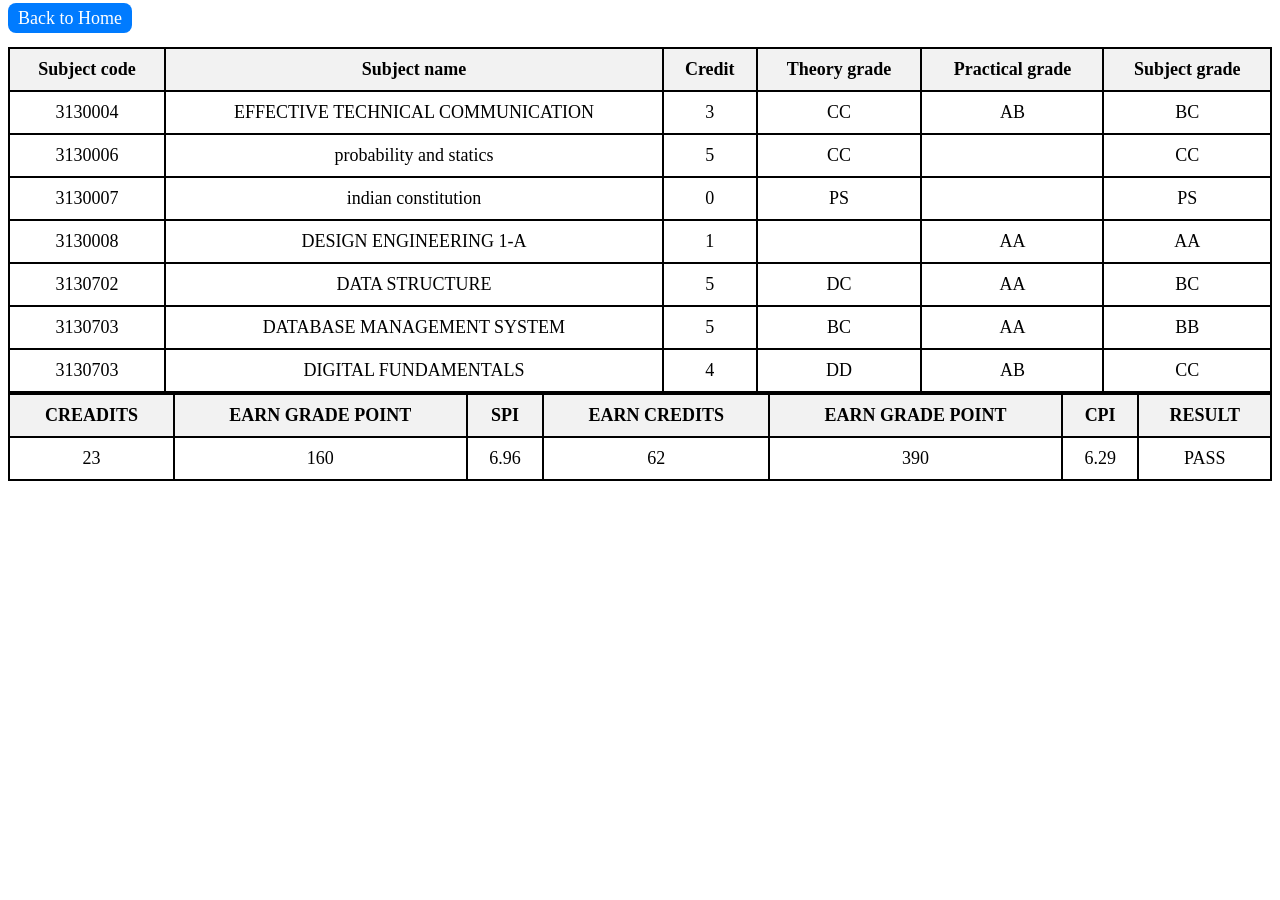
<file: semester3.html>
<!DOCTYPE html>
<html>
<head>
<title>10th Result</title>
<style>
table {
    width: 100%;
    border-collapse: collapse;
    font-size: 18px;
}

th, td {
    border: 2px solid black;
    padding: 10px;
    text-align: center;
}

th {
    background-color: #f2f2f2;
}
</style>
</head>

<body>

<a href="result.html" style="
    color:white;
    text-decoration:none;
    background:#007bff;
    padding:05px 10px;
    border-radius:8px;
    font-size:18px;">
    Back to Home
</a><br><br>



<table>
      <tr>
        <th>Subject code</th>
        <th>Subject name</th>
        <th>Credit</th>
        <th>Theory grade</th>
        <th>Practical grade</th>
        <th>Subject grade</th>
      </tr>
      <tr>
        <td>3130004</td>
        <td>EFFECTIVE TECHNICAL COMMUNICATION</td>
        <td>3</td>
        <td>CC</td>
        <td>AB</td>
        <td>BC</td>
      </tr>
      <tr>
        <td>3130006</td>
        <td>probability and statics</td>
        <td>5</td>
        <td>CC</td>
        <td></td>
        <td>CC</td>
      </tr>
      <tr>
        <td>3130007</td>
        <td>indian constitution</td>
        <td>0</td>
        <td>PS</td>
        <td></td>
        <td>PS</td>
      </tr>
      <tr>
        <td>3130008</td>
        <td>DESIGN ENGINEERING 1-A</td>
        <td>1</td>
        <td></td>
        <td>AA</td>
        <td>AA</td>
      </tr>
      <tr>
        <td>3130702</td>
        <td>DATA STRUCTURE</td>
        <td>5</td>
        <td>DC</td>
        <td>AA</td>
        <td>BC</td>
      </tr>
      <tr>
        <td>3130703</td>
        <td>DATABASE MANAGEMENT SYSTEM</td>
        <td>5</td>
        <td>BC</td>
        <td>AA</td>
        <td>BB</td>
      </tr>
      <tr>
        <td>3130703</td>
        <td>DIGITAL FUNDAMENTALS</td>
        <td>4</td>
        <td>DD</td>
        <td>AB</td>
        <td>CC</td>
      </tr>
    </table>
    <table>
      <tr>
        <th>CREADITS</th>
        <th>EARN GRADE POINT</th>
        <th>SPI</th>
        <th>EARN CREDITS</th>
        <th>EARN GRADE POINT</th>
        <th>CPI</th>
        <th>RESULT</th>
      </tr>
      <tr>
        <td>23</td>
        <td>160</td>
        <td>6.96</td>
        <td>62</td>
        <td>390</td>
        <td>6.29</td>
        <td>PASS</td>
      </tr>
    </table>
</file>
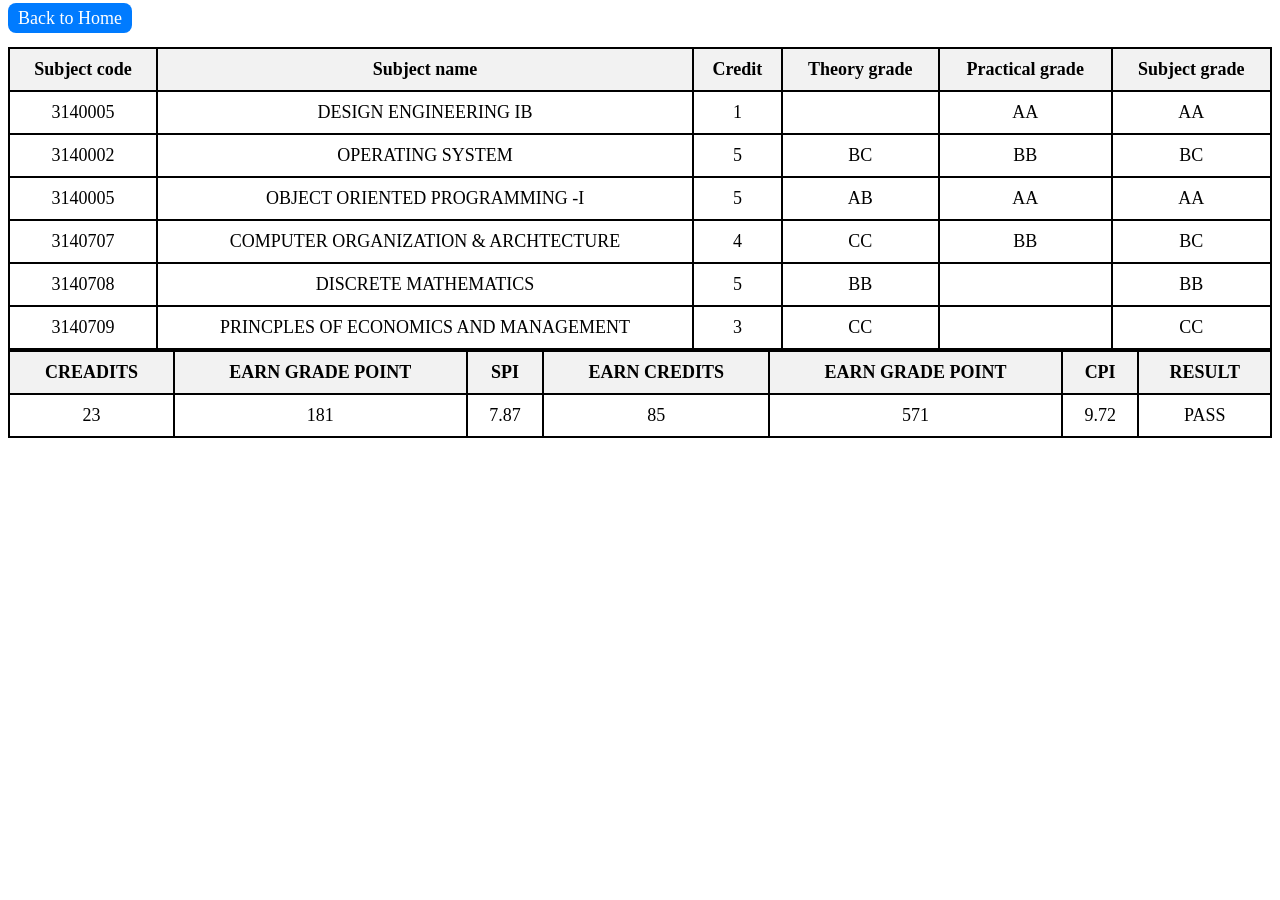
<file: semester4.html>
<!DOCTYPE html>
<html>
<head>
<title>10th Result</title>
<style>
table {
    width: 100%;
    border-collapse: collapse;
    font-size: 18px;
}

th, td {
    border: 2px solid black;
    padding: 10px;
    text-align: center;
}

th {
    background-color: #f2f2f2;
}
</style>
</head>

<body>

<a href="result.html" style="
    color:white;
    text-decoration:none;
    background:#007bff;
    padding:05px 10px;
    border-radius:8px;
    font-size:18px;">
    Back to Home
</a><br><br>



<table>
      <tr>
        <th>Subject code</th>
        <th>Subject name</th>
        <th>Credit</th>
        <th>Theory grade</th>
        <th>Practical grade</th>
        <th>Subject grade</th>
      </tr>
      <tr>
        <td>3140005</td>
        <td>DESIGN ENGINEERING IB</td>
        <td>1</td>
        <td></td>
        <td>AA</td>
        <td>AA</td>
      </tr>
      <tr>
        <td>3140002</td>
        <td>OPERATING SYSTEM</td>
        <td>5</td>
        <td>BC</td>
        <td>BB</td>
        <td>BC</td>
      </tr>
      <tr>
        <td>3140005</td>
        <td>OBJECT ORIENTED PROGRAMMING -I</td>
        <td>5</td>
        <td>AB</td>
        <td>AA</td>
        <td>AA</td>
      </tr>
      <tr>
        <td>3140707</td>
        <td>COMPUTER ORGANIZATION & ARCHTECTURE</td>
        <td>4</td>
        <td>CC</td>
        <td>BB</td>
        <td>BC</td>
      </tr>
      <tr>
        <td>3140708</td>
        <td>DISCRETE MATHEMATICS</td>
        <td>5</td>
        <td>BB</td>
        <td></td>
        <tD>BB</td>
      </tr>
      <tr>
        <td>3140709</td>
        <td>PRINCPLES OF ECONOMICS AND MANAGEMENT</td>
        <td>3</td>
        <td>CC</td>
        <td></td>
        <td>CC</td>
      </tr>
    </table>
    <table>
      <tr>
        <th>CREADITS</th>
        <th>EARN GRADE POINT</th>
        <th>SPI</th>
        <th>EARN CREDITS</th>
        <th>EARN GRADE POINT</th>
        <th>CPI</th>
        <th>RESULT</th>
      </tr>
      <tr>
        <td>23</td>
        <td>181</td>
        <td>7.87</td>
        <td>85</td>
        <td>571</td>
        <td>9.72</td>
        <td>PASS</td>
      </tr>
    </table>
</file>
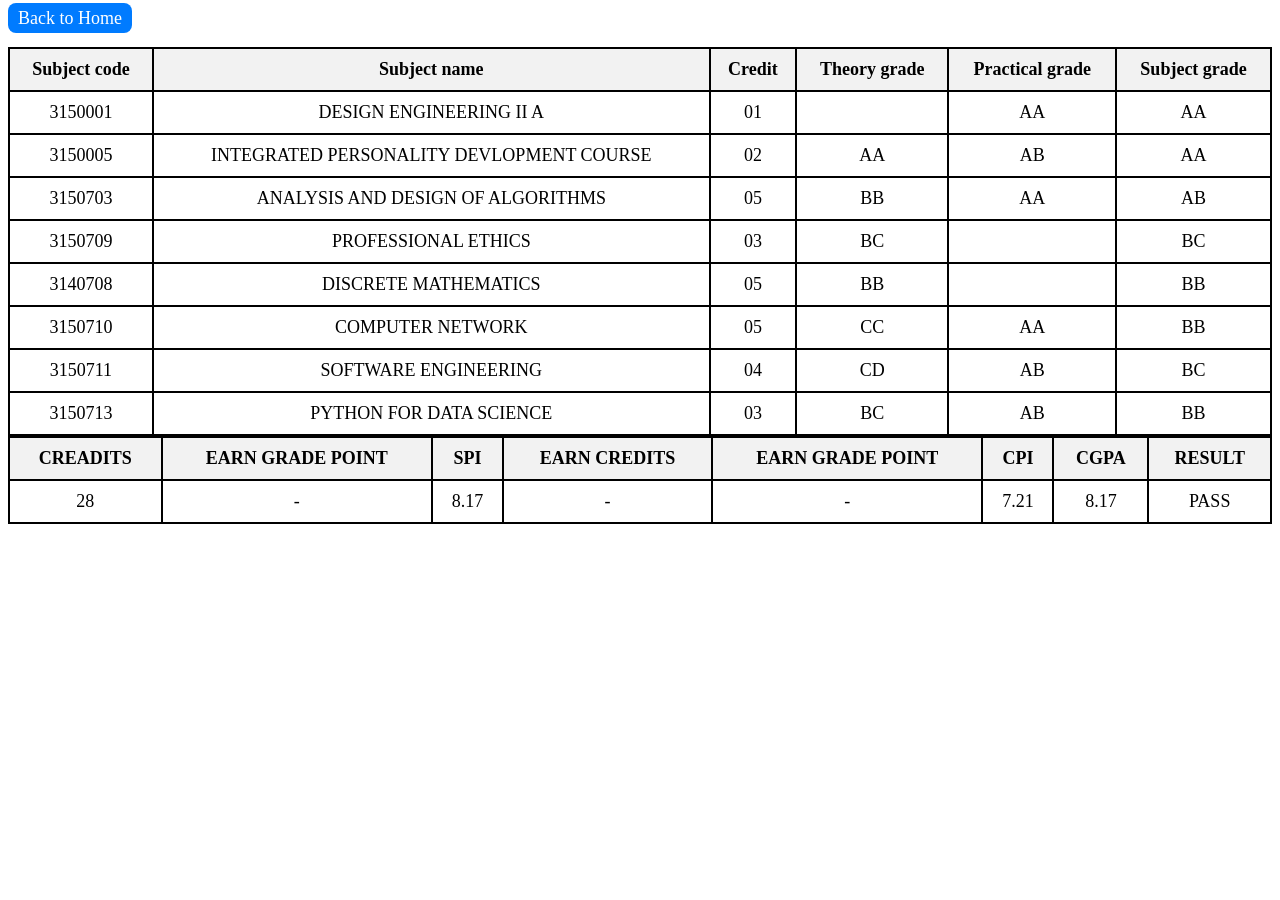
<file: semester5.html>
<!DOCTYPE html>
<html>
<head>
<title>10th Result</title>
<style>
table {
    width: 100%;
    border-collapse: collapse;
    font-size: 18px;
}

th, td {
    border: 2px solid black;
    padding: 10px;
    text-align: center;
}

th {
    background-color: #f2f2f2;
}
</style>
</head>

<body>

<a href="result.html" style="
    color:white;
    text-decoration:none;
    background:#007bff;
    padding:05px 10px;
    border-radius:8px;
    font-size:18px;">
    Back to Home
</a><br><br>


<table>
      <tr>
        <th>Subject code</th>
        <th>Subject name</th>
        <th>Credit</th>
        <th>Theory grade</th>
        <th>Practical grade</th>
        <th>Subject grade</th>
      </tr>
      <tr>
        <td>3150001</td>
        <td>DESIGN ENGINEERING II A</td>
        <td>01</td>
        <td></td>
        <td>AA</td>
        <td>AA</td>
      </tr>
      <tr>
        <td>3150005</td>
        <td>INTEGRATED PERSONALITY DEVLOPMENT COURSE</td>
        <td>02</td>
        <td>AA</td>
        <td>AB</td>
        <td>AA</td>
      </tr>
      <tr>
        <td>3150703</td>
        <td>ANALYSIS AND DESIGN OF ALGORITHMS</td>
        <td>05</td>
        <td>BB</td>
        <td>AA</td>
        <td>AB</td>
      </tr>
      <tr>
        <td>3150709</td>
        <td>PROFESSIONAL ETHICS</td>
        <td>03</td>
        <td>BC</td>
        <td></td>
        <td>BC</td>
      </tr>
      <tr>
        <td>3140708</td>
        <td>DISCRETE MATHEMATICS</td>
        <td>05</td>
        <td>BB</td>
        <td></td>
        <tD>BB</td>
      </tr>
      <tr>
        <td>3150710</td>
        <td>COMPUTER NETWORK</td>
        <td>05</td>
        <td>CC</td>
        <td>AA</td>
        <td>BB</td>
      </tr>
      <tr>
        <td>3150711</td>
        <td>SOFTWARE ENGINEERING</td>
        <td>04</td>
        <td>CD</td>
        <td>AB</td>
        <td>BC</td>
      </tr>
      <tr>
        <td>3150713</td>
        <td>PYTHON FOR DATA SCIENCE</td>
        <td>03</td>
        <td>BC</td>
        <td>AB</td>
        <td>BB</td>
      </tr>
    </table>
    <table>
      <tr>
        <th>CREADITS</th>
        <th>EARN GRADE POINT</th>
        <th>SPI</th>
        <th>EARN CREDITS</th>
        <th>EARN GRADE POINT</th>
        <th>CPI</th>
        <th> CGPA</th>
        <th>RESULT</th>
      </tr>
      <tr>
        <td>28</td>
        <td>-</td>
        <td>8.17</td>
        <td>-</td>
        <td>-</td>
        <td>7.21</td>
        <td>8.17</td>
        <td>PASS</td>
      </tr>
    </table>
</file>
<file: style.css>
body{
    font-family:Arial,sans-serif;
    margin:40px;
    backgroung-color: #eef2f7;
}
h1{
    color: #000000;
}
h2{
     color:#1a237e;
    border-bottom: 2px solid #3498db;
    padding-bottom: 5px;
    display:inline-block;
}
h3{
    color:#555555
}
ul{
    list-style-type: none;
    padding :0;
}
ul li{
    margin: 8px 0;
}
a{
    text-decoration: none;
    color: #2563eb;
    font-weifht: bold;
}
a:hover{
         color: #1e40af;
}
.contect{
    background: white;
    padding: 15px;
    border-radius: 8px;
}
.name{
    color: black;
    font-weight: bold;
}
</file>
